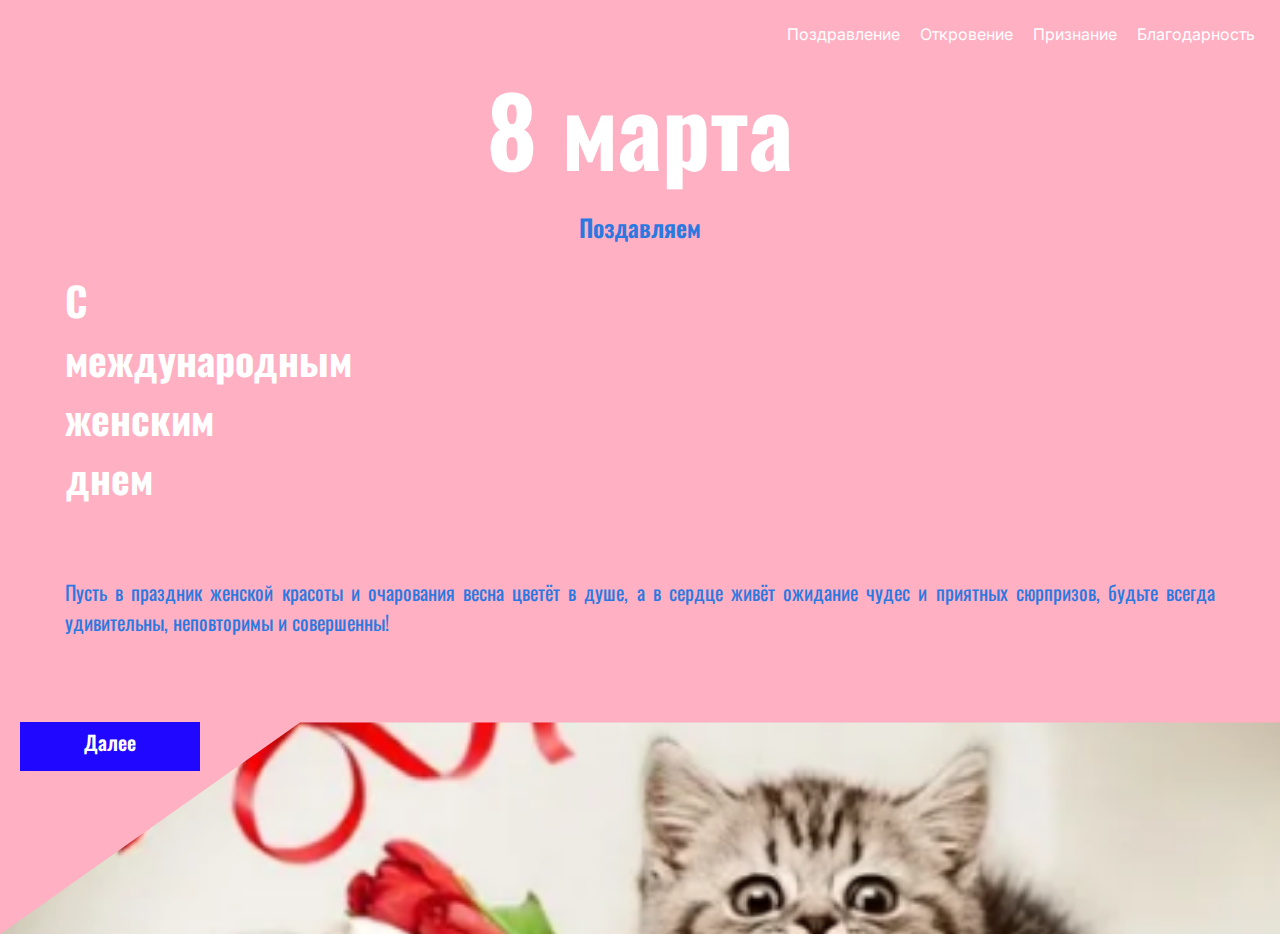
<file: index.html>
<!DOCTYPE html>
<html lang="ru">
<head>
  <meta charset="UTF-8">
  <meta http-equiv="X-UA-Compatible" content="IE=edge">
  <meta name="viewport" content="width=device-width, initial-scale=1.0">
  <title>Project</title>
  <link rel="stylesheet" href="./css/normalize.css">
  <link rel="stylesheet" href="./css/style1.css">

  <script defer src="./js/script.js"></script>
</head>
<body>
  <div class="wrapper">
  <header>
    <nav id="menu">
      <ul>
        <li><a href="index.html">Поздравление</a></li>
        <li><a href="page2.html">Откровение</a></li>
        <li><a href="page3.html">Признание</a></li>
        <li><a href="page4.html">Благодарность</a></li>
      </ul>
    </nav>
    <button class="burger" id="burger">
      <span></span>
      <span></span>
      <span></span>
    </button>
  </header>
  <main>
    <h1>8 марта</h1>
    <h3>Поздавляем
    </h3>
    <h2>С международным женским днем</h2>
    <p>Пусть в праздник женской красоты и очарования весна цветёт в душе, а в сердце живёт ожидание чудес и приятных сюрпризов, будьте всегда удивительны, неповторимы и совершенны!
    </p>
  </main>
  <footer>
    <div class="footer__menu">
    <div class="card">
      <a href="page2.html">Далее</a>
    </div>
  </div>
  <div class="footer__bg"></div>
  </footer>
</div>
</body>
</html>
</file>
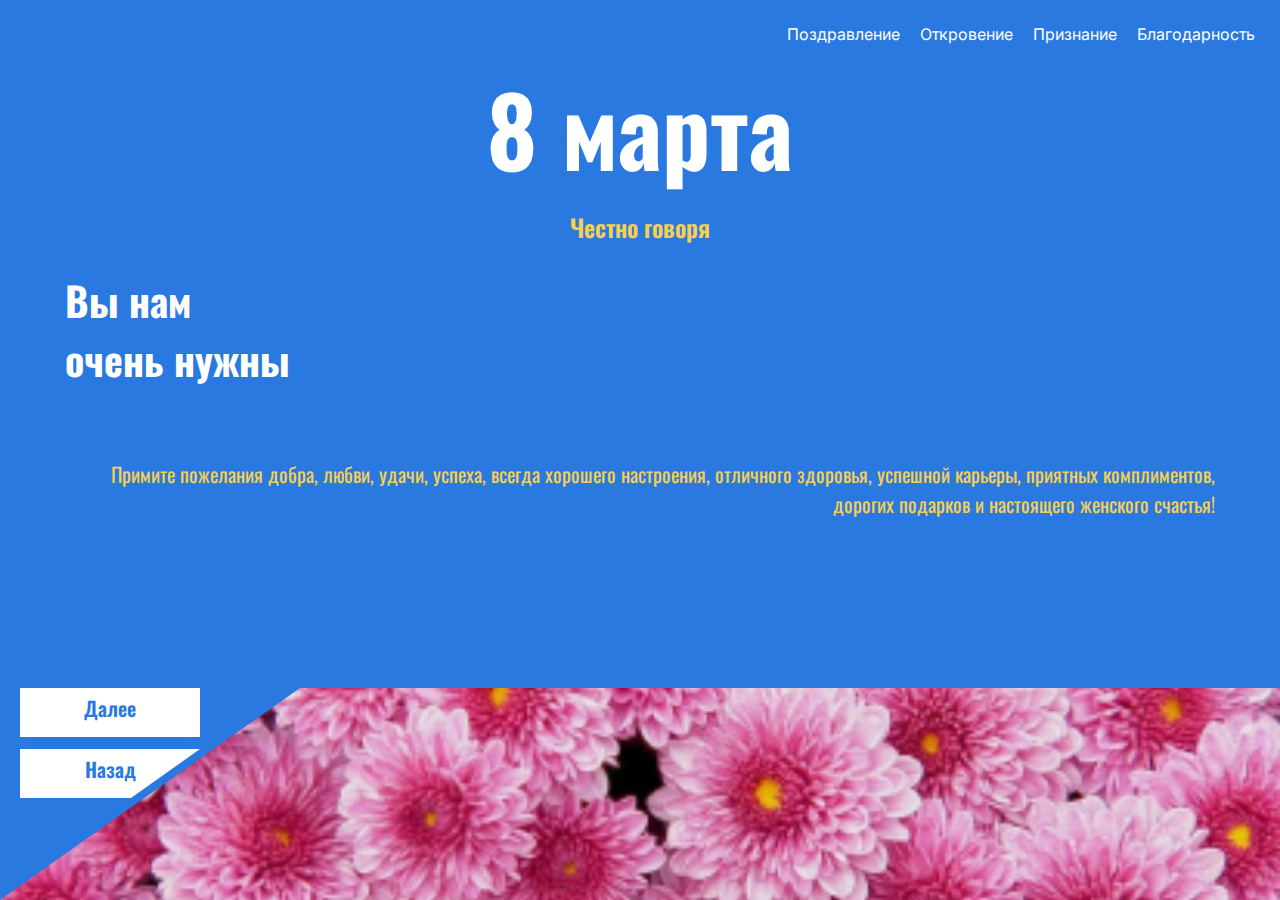
<file: page2.html>
<!DOCTYPE html>
<html lang="ru">
  <head>
    <meta charset="UTF-8" />
    <meta http-equiv="X-UA-Compatible" content="IE=edge" />
    <meta name="viewport" content="width=device-width, initial-scale=1.0" />
    <title>Project</title>
    <link rel="stylesheet" href="./css/normalize.css" />
    <link rel="stylesheet" href="./css/style.css" />

    <script defer src="./js/script.js"></script>
  </head>
  <body>
    <div class="wrapper">
      <header>
        <nav id="menu">
          <ul>
            <li><a href="index.html">Поздравление</a></li>
            <li><a href="page2.html">Откровение</a></li>
            <li><a href="page3.html">Признание</a></li>
            <li><a href="page4.html">Благодарность</a></li>
          </ul>
        </nav>
        <button class="burger" id="burger">
          <span></span>
          <span></span>
          <span></span>
        </button>
      </header>
      <main>
        <h1>8 марта</h1>
        <h3>Честно говоря</h3>
        <h2>Вы нам очень нужны</h2>
        <p>
          Примите пожелания добра, любви, удачи, успеха, всегда хорошего
          настроения, отличного здоровья, успешной карьеры, приятных
          комплиментов, дорогих подарков и настоящего женского счастья!
        </p>
      </main>
      <footer>
        <div class="footer__menu">
          <div class="card">
            <a href="page3.html">Далее</a>
          </div>
          <div class="card card-clip">
            <a href="index.html">Назад</a>
          </div>
        </div>
        <div class="footer__bg"></div>
      </footer>
    </div>
  </body>
</html>
</file>
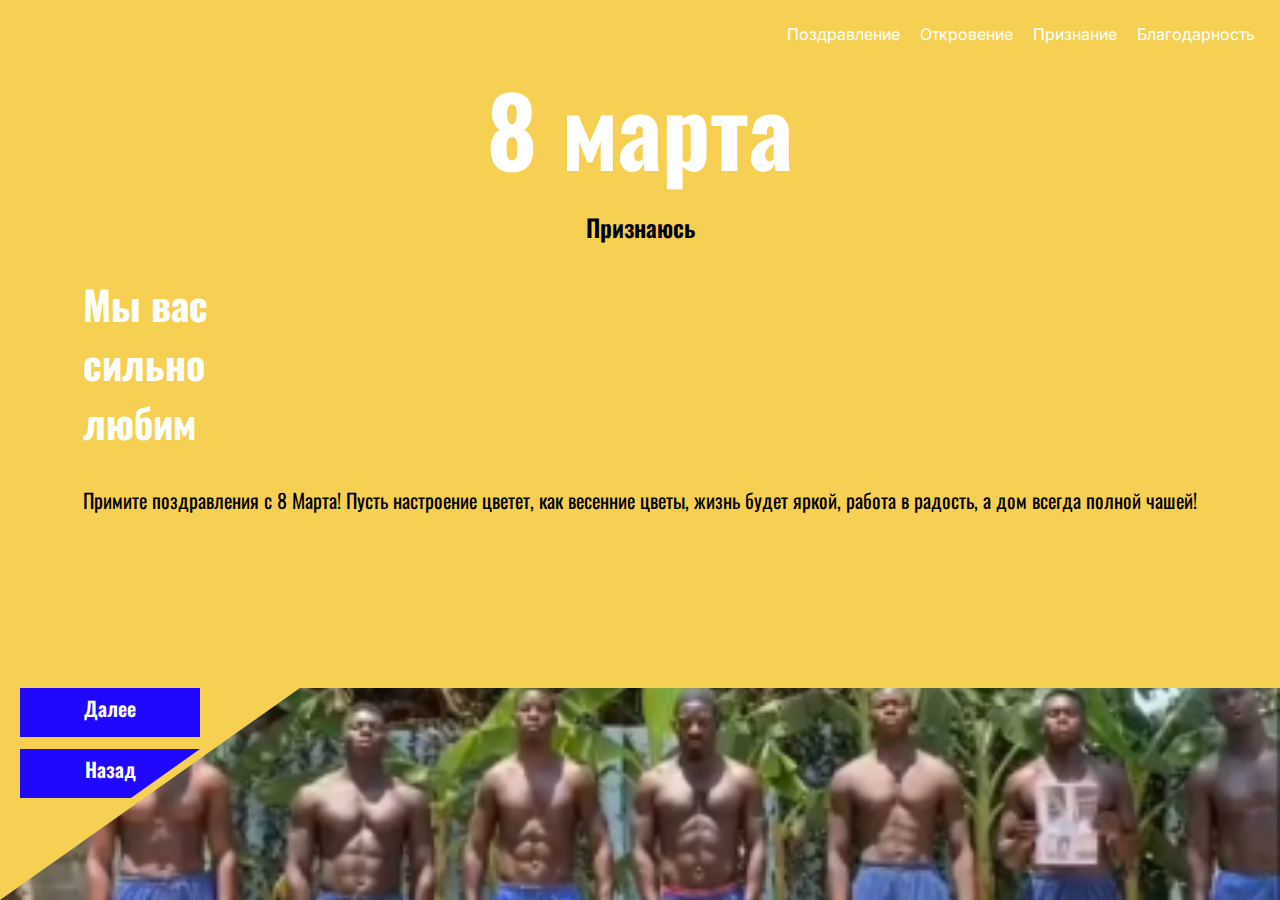
<file: page3.html>
<!DOCTYPE html>
<html lang="ru">
<head>
  <meta charset="UTF-8">
  <meta http-equiv="X-UA-Compatible" content="IE=edge">
  <meta name="viewport" content="width=device-width, initial-scale=1.0">
  <title>Project</title>
  <link rel="stylesheet" href="./css/normalize.css">
  <link rel="stylesheet" href="./css/style3.css">
  <script defer src="./js/script.js"></script>
</head>
<body>
  <div class="wrapper">
  <header>
    <nav id="menu">
      <ul>
        <li><a href="index.html">Поздравление</a></li>
        <li><a href="page2.html">Откровение</a></li>
        <li><a href="page3.html">Признание</a></li>
        <li><a href="page4.html">Благодарность</a></li>
      </ul>
    </nav>
    <button class="burger" id="burger">
      <span></span>
      <span></span>
      <span></span>
    </button>
  </header>
  <main>
    <h1>8 марта</h1>
    <h3>Признаюсь
    </h3>
    <h2>Мы вас сильно любим</h2>
    <p>Примите поздравления с 8 Марта! Пусть настроение цветет, как весенние цветы, жизнь будет яркой, работа в радость, а дом всегда полной чашей!
    </p>
  </main>
  <footer>
    <div class="footer__menu">
    <div class="card">
      <a href="page4.html">Далее</a>
    </div>
  </div>
  <div class="footer__bg"></div>
  <div class="card card-clip">
    <a href="page2.html">Назад</a>
  </div>
</div>
  </footer>
</div>
</body>
</html>
</file>
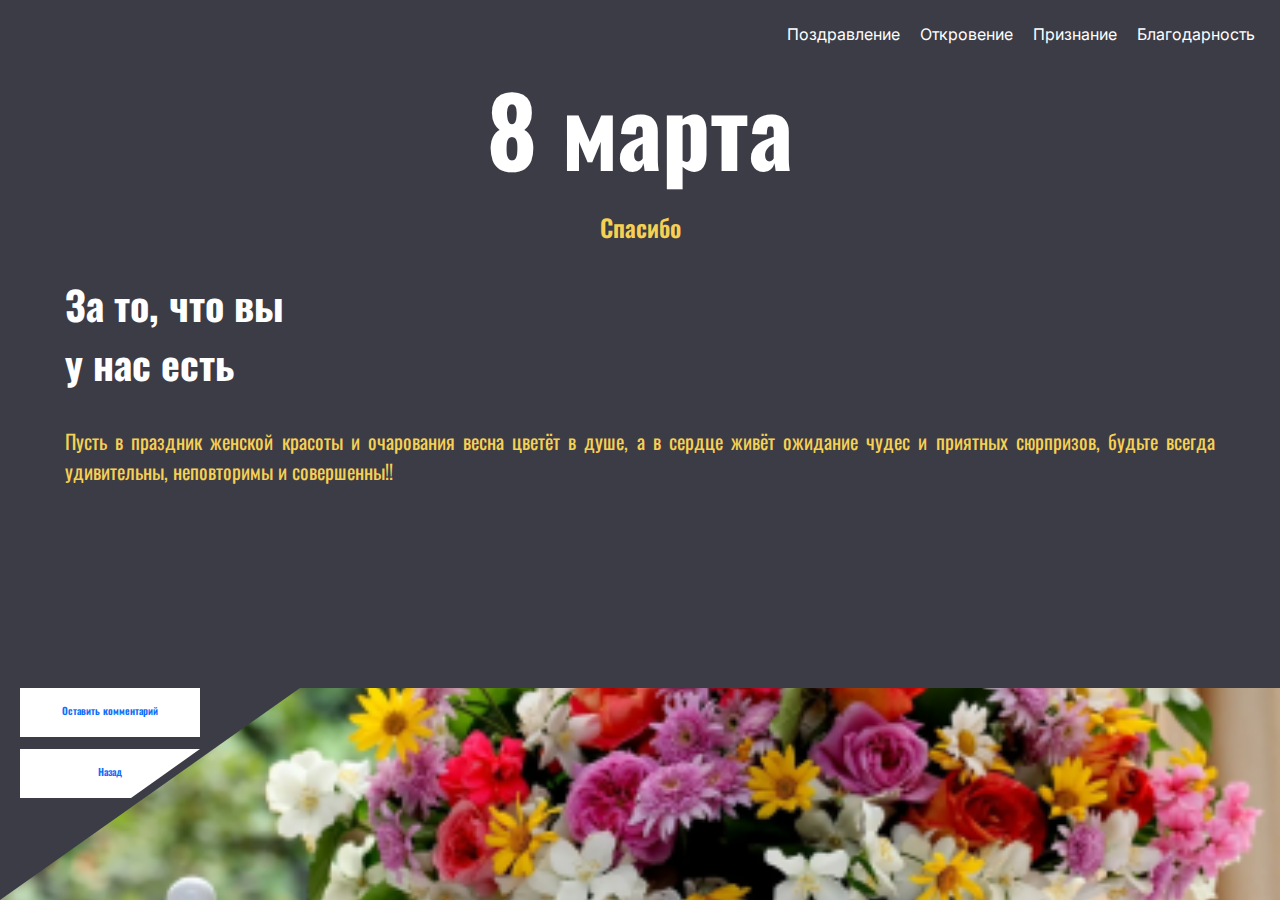
<file: page4.html>
<!DOCTYPE html>
<html lang="ru">
<head>
  <meta charset="UTF-8">
  <meta http-equiv="X-UA-Compatible" content="IE=edge">
  <meta name="viewport" content="width=device-width, initial-scale=1.0">
  <title>Project</title>
  <link rel="stylesheet" href="./css/normalize.css">
  <link rel="stylesheet" href="./css/style4.css">

  <script defer src="./js/script.js"></script>
</head>
<body>
  <div class="wrapper">
  <header>
    <nav id="menu">
      <ul>
        <li><a href="index.html">Поздравление</a></li>
        <li><a href="page2.html">Откровение</a></li>
        <li><a href="page3.html">Признание</a></li>
        <li><a href="page4.html">Благодарность</a></li>
      </ul>
    </nav>
    <button class="burger" id="burger">
      <span></span>
      <span></span>
      <span></span>
    </button>
  </header>
  <main>
    <h1>8 марта</h1>
    <h3>Спасибо
    </h3>
    <h2>За то, что вы у нас есть</h2>
    <p>Пусть в праздник женской красоты и очарования весна цветёт в душе, а в сердце живёт ожидание чудес и приятных сюрпризов, будьте всегда удивительны, неповторимы и совершенны!!
    </p>
  </main>
  <footer>
    <div class="footer__menu">
      <div class="card">
        <a href="page3.html">Оставить комментарий</a>
      </div>
      <div class="card card-clip">
        <a href="page3.html">Назад</a>
      </div>
    </div>
    <div class="footer__bg"></div>
  </footer>
</div>
</body>
</html>
</file>
<file: css/style1.css>
@import url("https://fonts.googleapis.com/css2?family=Inter:wght@700&family=Oswald:wght@400;600;700&display=swap");

* {
  box-sizing: border-box;
}

html, body {
  height: 100%;
}

body {
  background-color: #FFB0C3;
  font-family: "Oswald", sans-serif;
  margin: 0;
}

.wrapper {
  display: flex;
  flex-direction: column;
  min-height: 100%;
  overflow: hidden;
  width: 100%;
  position: relative;
}

header {
  display: flex;
  justify-content: end;
}

ul {
  display: flex;
  list-style: none;
  gap: 20px;
  color: #fff;
  font-family: "Inter", sans-serif;
  margin: 25px 25px 0 0;
  padding: 0;
  justify-content: end;
}

ul a {
  text-decoration: none;
  color: inherit;
  transition: 0.5s;
}

a:hover {
  color: #93b4df;
}

.burger {
  display: none;
  position: relative;
  width: 28px;
  height: 26px;
  background-color: transparent;
  border: none;
  cursor: pointer;
  outline: none;
  margin: 28px;
  /* z-index: 2; */
}

.burger span {
  position: absolute;
  left: 0;
  top: 11px;
  display: block;
  width: 28px;
  height: 4px;
  background-color: #ffffff;
  border-radius: 10px;
}

.burger span:nth-child(1) {
  transform: translateY(-11px);
}
.burger span:nth-child(3) {
  transform: translateY(11px);
}

/* Крестик */
header.open span{
  background-color: #2a79e0;
}
header.open span:nth-child(1) {
  transform: translateY(0px) rotate(45deg);
}
header.open span:nth-child(2) {
  opacity: 0;
}
header.open span:nth-child(3) {
  transform: translateY(0px) rotate(-45deg);
}
/*end Крестик */

main {
  max-width: 1200px;
  padding: 0 25px;
  margin: 0 auto;
  flex-grow: 1;
}

h1 {
  font-weight: 700;
  font-size: 96px;
  color: #ffffff;
  text-align: center;
  margin: 30px 0;
}

h3 {
  font-weight: 600;
  font-size: 24px;
  color: #2a79e0;
  text-align: center;
  margin: 0;
}

h2 {
  font-weight: 700;
  font-size: 40px;
  line-height: 59px;
  color: #ffffff;
  margin: 30px 0 70px;
  width: 230px;
}

p {
  font-weight: 400;
  font-size: 20px;
  line-height: 30px;
  text-align: right;
  color: #2A79E0;
  /* width: 280px; */
  margin: 0 0 0 auto;
  text-align: justify;
  justify-content: ;
}

footer {
  margin-top: 85px;
  position: relative;
  height: 212px;
}

.card {
  background-color: #2007ff;
  width: 180px;
  height: 49px;
  margin-left: 20px;
  text-align: center;
  line-height: 40px;
}

.card a {
  font-weight: 600;
  font-size: 20px;
  color: #ffffff;
  text-decoration: none;
  transition: 0.5s;
}

.card a:hover {
  color: #93b4df;
}

.card-clip {
  margin-top: 12px;
  clip-path: polygon(0% 100%, 0% 0%, 100% 0%, 111px 100%);
}

.footer__bg {
  width: 100%;
  height: 100%;
  position: absolute;
  top: 0;
  z-index: -1;
  background: url(../img/bgniz.png) no-repeat center/cover;
  clip-path: polygon(0% 100%, 300px 0%, 100% 0%, 100% 100%);
}

@media (max-width: 600px) {
  .burger {
    display: block;
  }
  nav {
    position: absolute;
    right: -210px;
    visibility: hidden;
  }
  ul {
    flex-direction: column;
    background-color: #ffffff;
    color: #2a79e0;
    padding: 29px 39px 16px 15px;
    border-radius: 10px 0 10px 10px;
  }
  header.open nav{
    transform: translateX(-100%);
    visibility: visible;
  }
}
</file>
<file: css/style.css>
@import url("https://fonts.googleapis.com/css2?family=Inter:wght@700&family=Oswald:wght@400;600;700&display=swap");

* {
  box-sizing: border-box;
}

html, body {
  height: 100%;
}

body {
  background-color: #2a79e0;
  font-family: "Oswald", sans-serif;
  margin: 0;
}

.wrapper {
  display: flex;
  flex-direction: column;
  min-height: 100%;
  overflow: hidden;
  width: 100%;
  position: relative;
}

header {
  display: flex;
  justify-content: end;
}

ul {
  display: flex;
  list-style: none;
  gap: 20px;
  color: #fff;
  font-family: "Inter", sans-serif;
  margin: 25px 25px 0 0;
  padding: 0;
  justify-content: end;
}

ul a {
  text-decoration: none;
  color: inherit;
  transition: 0.5s;
}

a:hover {
  color: #93b4df;
}

.burger {
  display: none;
  position: relative;
  width: 28px;
  height: 26px;
  background-color: transparent;
  border: none;
  cursor: pointer;
  outline: none;
  margin: 28px;
  /* z-index: 2; */
}

.burger span {
  position: absolute;
  left: 0;
  top: 11px;
  display: block;
  width: 28px;
  height: 4px;
  background-color: #ffffff;
  border-radius: 10px;
}

.burger span:nth-child(1) {
  transform: translateY(-11px);
}
.burger span:nth-child(3) {
  transform: translateY(11px);
}

/* Крестик */
header.open span{
  background-color: #2a79e0;
}
header.open span:nth-child(1) {
  transform: translateY(0px) rotate(45deg);
}
header.open span:nth-child(2) {
  opacity: 0;
}
header.open span:nth-child(3) {
  transform: translateY(0px) rotate(-45deg);
}
/*end Крестик */

main {
  max-width: 1200px;
  padding: 0 25px;
  margin: 0 auto;
  flex-grow: 1;
}

h1 {
  font-weight: 700;
  font-size: 96px;
  color: #ffffff;
  text-align: center;
  margin: 30px 0;
}

h3 {
  font-weight: 600;
  font-size: 24px;
  color: #f6d053;
  text-align: center;
  margin: 0;
}

h2 {
  font-weight: 700;
  font-size: 40px;
  line-height: 59px;
  color: #ffffff;
  margin: 30px 0 70px;
  width: 230px;
}

p {
  font-weight: 400;
  font-size: 20px;
  line-height: 30px;
  text-align: right;
  color: #f6d052;
  /* width: 280px; */
  margin: 0 0 0 auto;
}

footer {
  margin-top: 85px;
  position: relative;
  height: 212px;
}

.card {
  background-color: #ffffff;
  width: 180px;
  height: 49px;
  margin-left: 20px;
  text-align: center;
  line-height: 40px;
}

.card a {
  font-weight: 600;
  font-size: 20px;
  color: #2a79e0;
  text-decoration: none;
  transition: 0.5s;
}

.card a:hover {
  color: #93b4df;
}

.card-clip {
  margin-top: 12px;
  clip-path: polygon(0% 100%, 0% 0%, 100% 0%, 111px 100%);
}

.footer__bg {
  width: 100%;
  height: 100%;
  position: absolute;
  top: 0;
  z-index: -1;
  background: url(../img/bg_footer.png) no-repeat center/cover;
  clip-path: polygon(0% 100%, 300px 0%, 100% 0%, 100% 100%);
}

@media (max-width: 600px) {
  .burger {
    display: block;
  }
  nav {
    position: absolute;
    right: -210px;
    visibility: hidden;
  }
  ul {
    flex-direction: column;
    background-color: #ffffff;
    color: #2a79e0;
    padding: 29px 39px 16px 15px;
    border-radius: 10px 0 10px 10px;
  }
  header.open nav{
    transform: translateX(-100%);
    visibility: visible;
  }
}
</file>
<file: css/style3.css>
@import url("https://fonts.googleapis.com/css2?family=Inter:wght@700&family=Oswald:wght@400;600;700&display=swap");

* {
  box-sizing: border-box;
}

html, body {
  height: 100%;
}

body {
  background-color: #F6D053;
  font-family: "Oswald", sans-serif;
  margin: 0;
}

.wrapper {
  display: flex;
  flex-direction: column;
  min-height: 100%;
  overflow: hidden;
  width: 100%;
  position: relative;
}

header {
  display: flex;
  justify-content: end;
}

ul {
  display: flex;
  list-style: none;
  gap: 20px;
  color: #fff;
  font-family: "Inter", sans-serif;
  margin: 25px 25px 0 0;
  padding: 0;
  justify-content: end;
}

ul a {
  text-decoration: none;
  color: inherit;
  transition: 0.5s;
}

a:hover {
  color: #93b4df;
}

.burger {
  display: none;
  position: relative;
  width: 28px;
  height: 26px;
  background-color: transparent;
  border: none;
  cursor: pointer;
  outline: none;
  margin: 28px;
  /* z-index: 2; */
}

.burger span {
  position: absolute;
  left: 0;
  top: 11px;
  display: block;
  width: 28px;
  height: 4px;
  background-color: #ffffff;
  border-radius: 10px;
}

.burger span:nth-child(1) {
  transform: translateY(-11px);
}
.burger span:nth-child(3) {
  transform: translateY(11px);
}

/* Крестик */
header.open span{
  background-color: #2a79e0;
}
header.open span:nth-child(1) {
  transform: translateY(0px) rotate(45deg);
}
header.open span:nth-child(2) {
  opacity: 0;
}
header.open span:nth-child(3) {
  transform: translateY(0px) rotate(-45deg);
}
/*end Крестик */

main {
  max-width: 1200px;
  padding: 0 25px;
  margin: 0 auto;
  flex-grow: 1;
}

h1 {
  font-weight: 700;
  font-size: 96px;
  color: #ffffff;
  text-align: center;
  margin: 30px 0;
}

h3 {
  font-weight: 600;
  font-size: 24px;
  color: black;
  text-align: center;
  margin: 0;
}

h2 {
  font-weight: 700;
  font-size: 40px;
  line-height: 59px;
  color: #ffffff;
 margin-right: ;
  width: 230px;
}

p {
  font-weight: 400;
  font-size: 20px;
  line-height: 30px;
  text-align: right;
  color: black;
  /* width: 280px; */
  margin: 0 0 0 auto;
  text-align: justify;
  justify-content: ;
}

footer {
  margin-top: 85px;
  position: relative;
  height: 212px;
}

.card {
  background-color: #2007ff;
  width: 180px;
  height: 49px;
  margin-left: 20px;
  text-align: center;
  line-height: 40px;
}

.card a {
  font-weight: 600;
  font-size: 20px;
  color: #ffffff;
  text-decoration: none;
  transition: 0.5s;
}

.card a:hover {
  color: #93b4df;
}

.card-clip {
  margin-top: 12px;
  clip-path: polygon(0% 100%, 0% 0%, 100% 0%, 111px 100%);
}

.footer__bg {
  width: 100%;
  height: 100%;
  position: absolute;
  top: 0;
  z-index: -1;
  background: url(../img/image\ 3.png) no-repeat center/cover;
  clip-path: polygon(0% 100%, 300px 0%, 100% 0%, 100% 100%);
}

@media (max-width: 600px) {
  .burger {
    display: block;
  }
  nav {
    position: absolute;
    right: -210px;
    visibility: hidden;
  }
  ul {
    flex-direction: column;
    background-color: #ffffff;
    color: #2a79e0;
    padding: 29px 39px 16px 15px;
    border-radius: 10px 0 10px 10px;
  }
  header.open nav{
    transform: translateX(-100%);
    visibility: visible;
  }
}
</file>
<file: css/style4.css>
@import url("https://fonts.googleapis.com/css2?family=Inter:wght@700&family=Oswald:wght@400;600;700&display=swap");

* {
  box-sizing: border-box;
}

html, body {
  height: 100%;
}

body {
  background-color: #3C3C46;
  font-family: "Oswald", sans-serif;
  margin: 0;
}

.wrapper {
  display: flex;
  flex-direction: column;
  min-height: 100%;
  overflow: hidden;
  width: 100%;
  position: relative;
}

header {
  display: flex;
  justify-content: end;
}

ul {
  display: flex;
  list-style: none;
  gap: 20px;
  color: #fff;
  font-family: "Inter", sans-serif;
  margin: 25px 25px 0 0;
  padding: 0;
  justify-content: end;
}

ul a {
  text-decoration: none;
  color: inherit;
  transition: 0.5s;
}

a:hover {
  color: #93b4df;
}

.burger {
  display: none;
  position: relative;
  width: 28px;
  height: 26px;
  background-color: transparent;
  border: none;
  cursor: pointer;
  outline: none;
  margin: 28px;
  /* z-index: 2; */
}

.burger span {
  position: absolute;
  left: 0;
  top: 11px;
  display: block;
  width: 28px;
  height: 4px;
  background-color: #ffffff;
  border-radius: 10px;
}

.burger span:nth-child(1) {
  transform: translateY(-11px);
}
.burger span:nth-child(3) {
  transform: translateY(11px);
}

/* Крестик */
header.open span{
  background-color: #2a79e0;
}
header.open span:nth-child(1) {
  transform: translateY(0px) rotate(45deg);
}
header.open span:nth-child(2) {
  opacity: 0;
}
header.open span:nth-child(3) {
  transform: translateY(0px) rotate(-45deg);
}
/*end Крестик */

main {
  max-width: 1200px;
  padding: 0 25px;
  margin: 0 auto;
  flex-grow: 1;
}

h1 {
  font-weight: 700;
  font-size: 96px;
  color: #ffffff;
  text-align: center;
  margin: 30px 0;
}

h3 {
  font-weight: 600;
  font-size: 24px;
  color: #F6D053;
  text-align: center;
  margin: 0;
}

h2 {
  font-weight: 700;
  font-size: 40px;
  line-height: 59px;
  color: #ffffff;
 margin-right: ;
  width: 230px;
}

p {
  font-weight: 400;
  font-size: 20px;
  line-height: 30px;
  text-align: right;
  color: #F6D053;
  /* width: 280px; */
  margin: 0 0 0 auto;
  text-align: justify;
  justify-content: ;
}

footer {
  margin-top: 85px;
  position: relative;
  height: 212px;
}

.card {
  background-color: #ffffff;
  width: 180px;
  height: 49px;
  margin-left: 20px;
  text-align: center;
  line-height: 40px;
}

.card a {
  font-weight: 600;
  font-size: 10px;
  color: #116ef8;
  text-decoration: none;
  transition: 0.5s;
}

.card a:hover {
  color: #93b4df;
}

.card-clip {
  margin-top: 12px;
  clip-path: polygon(0% 100%, 0% 0%, 100% 0%, 111px 100%);
}

.footer__bg {
  width: 100%;
  height: 100%;
  position: absolute;
  top: 0;
  z-index: -1;
  background: url(../img/image\ 4.png) no-repeat center/cover;
  clip-path: polygon(0% 100%, 300px 0%, 100% 0%, 100% 100%);
}

@media (max-width: 600px) {
  .burger {
    display: block;
  }
  nav {
    position: absolute;
    right: -210px;
    visibility: hidden;
  }
  ul {
    flex-direction: column;
    background-color: #ffffff;
    color: #2a79e0;
    padding: 29px 39px 16px 15px;
    border-radius: 10px 0 10px 10px;
  }
  header.open nav{
    transform: translateX(-100%);
    visibility: visible;
  }
}
</file>
